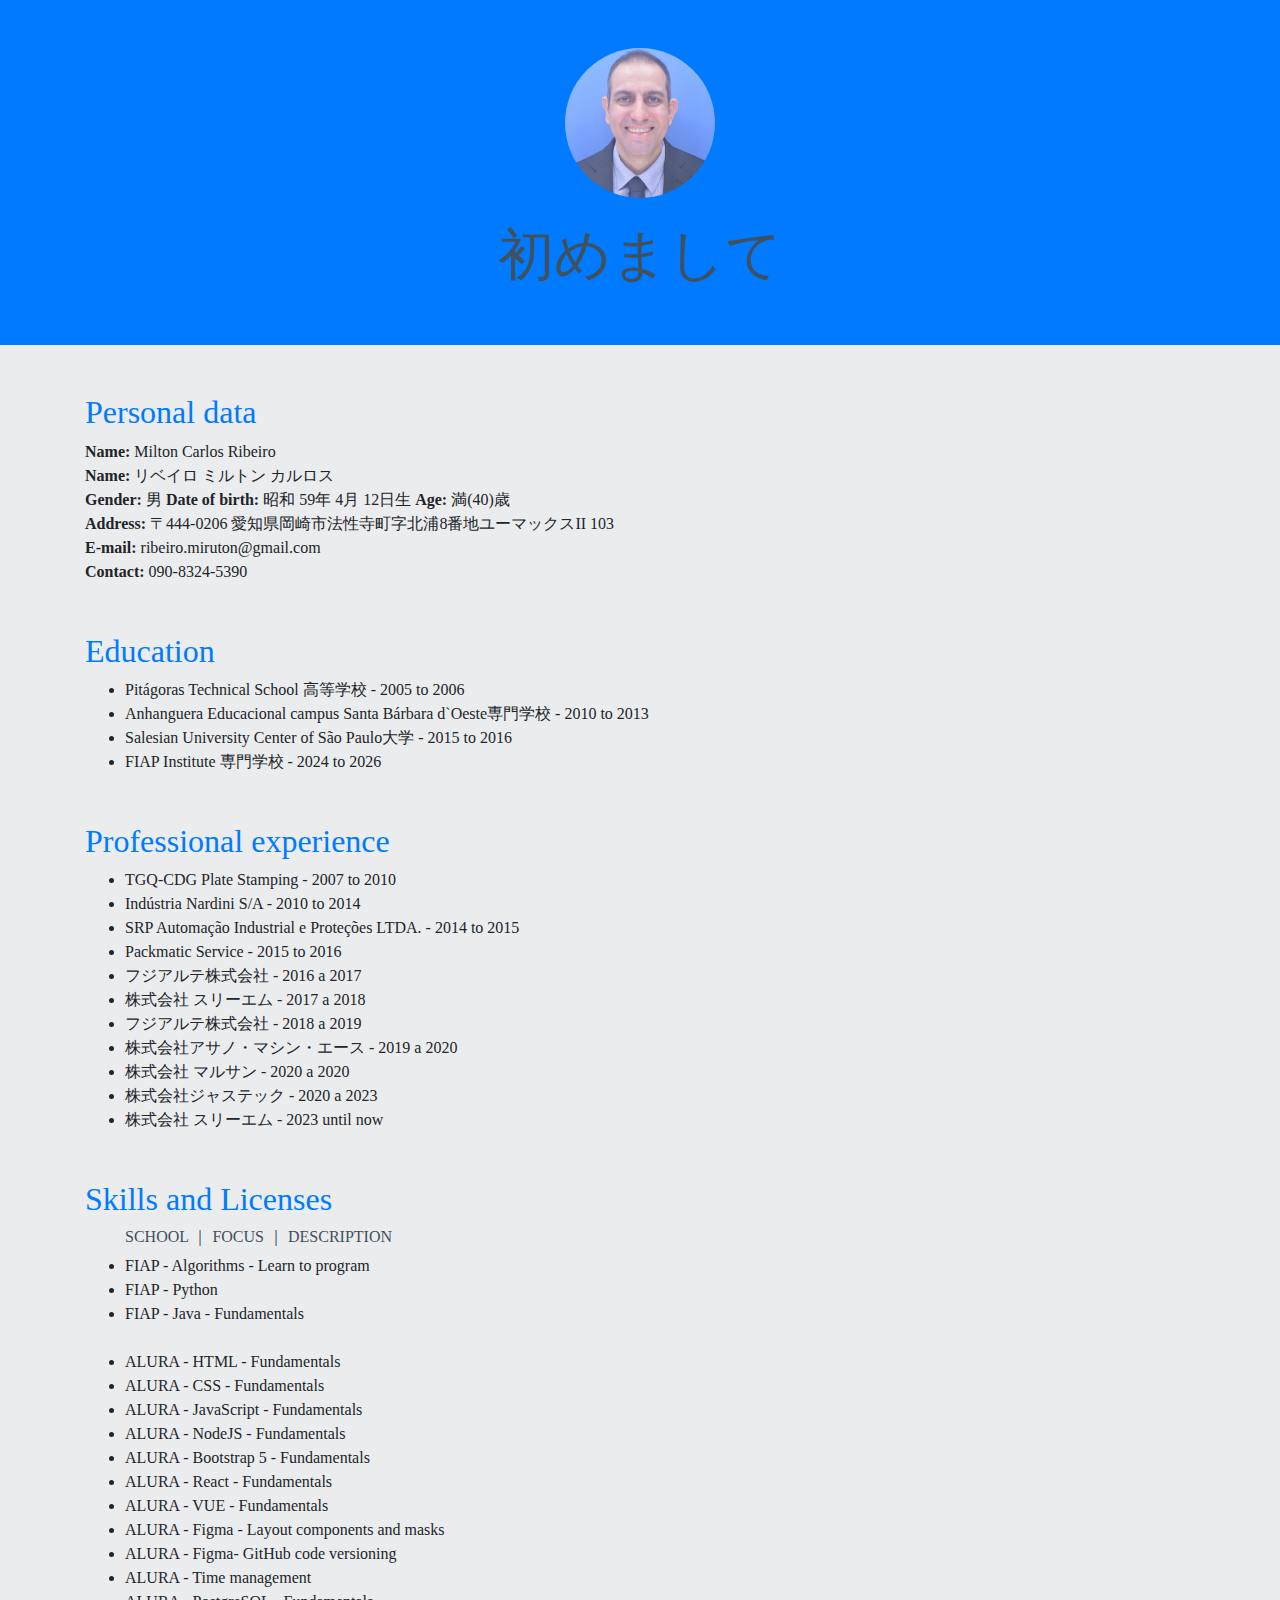
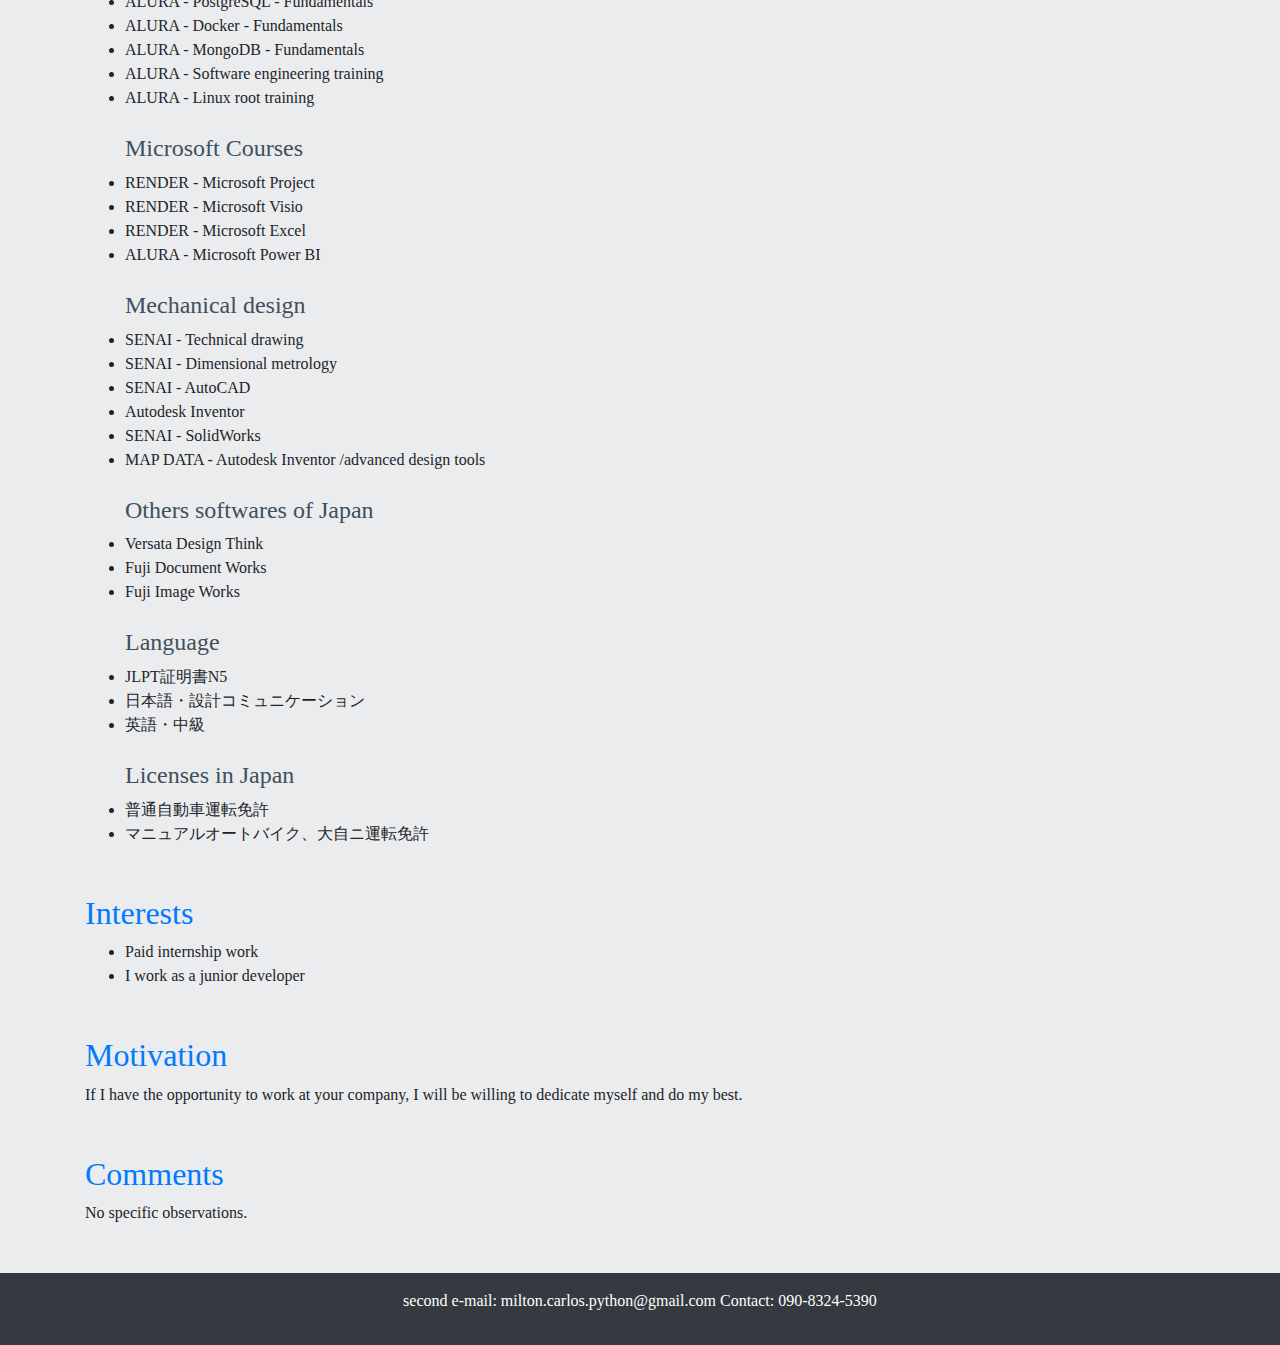
<file: index.html>
<!DOCTYPE html>
<html lang="pt-br">
<head>
    <meta charset="UTF-8">
    <meta name="viewport" content="width=device-width, initial-scale=1.0">
    <title>Curriculum</title>
    <link rel="stylesheet" href="https://stackpath.bootstrapcdn.com/bootstrap/4.5.2/css/bootstrap.min.css">
    <link rel="stylesheet" href="style.css">
</head>
<body>
    <header class="bg-primary text-white text-center py-5">
        <div class="container">
            <div class="profile-image-container">
                <label for="profile-image" class="profile-image-label">
                    <img src="Assets/Milton Carlos.png" alt="Foto de perfil" id="profile-image" class="rounded-circle" style="width: 150px; height: 150px; object-fit: cover;">
                    <input type="file" id="profile-image" class="d-none">
                </label>
            </div>
            <h1 class="display-4 mt-3">初めまして</h1>
        </div>
    </header>

    <div class="container mt-5">
        <section>
            <h2 class="text-primary">Personal data</h2>
                <strong>Name:</strong> Milton Carlos Ribeiro<br>
                <strong>Name:</strong> リベイロ ミルトン カルロス<br>
                <strong>Gender:</strong> 男
                <strong>Date of birth:</strong> 昭和 59年 4月 12日生
                <strong>Age:</strong> 満(40)歳<br>
                <strong>Address:</strong> 〒444-0206 愛知県岡崎市法性寺町字北浦8番地ユーマックスII 103<br>
                <strong>E-mail:</strong> ribeiro.miruton@gmail.com<br>
                <strong>Contact:</strong> 090-8324-5390<br>
            </p>
        </section>

        <section class="mt-5">
            <h2 class="text-primary">Education</h2>
            <ul>
                <li>Pitágoras Technical School 高等学校 - 2005 to 2006</li>
                <li>Anhanguera Educacional campus Santa Bárbara d`Oeste専門学校 - 2010 to 2013</li>
                <li>Salesian University Center of São Paulo大学 - 2015 to 2016</li>
                <li>FIAP Institute 専門学校 - 2024 to 2026</li>
            </ul>
        </section>

        <section class="mt-5">
            <h2 class="text-primary">Professional experience</h2>
            <ul>
                <li>TGQ-CDG Plate Stamping - 2007 to 2010</li>
                <li>Indústria Nardini S/A - 2010 to 2014</li>
                <li>SRP Automação Industrial e Proteções LTDA. - 2014 to 2015</li>
                <li>Packmatic Service - 2015 to 2016</li>
                <li>フジアルテ株式会社 - 2016 a 2017</li>
                <li>株式会社 スリーエム - 2017 a 2018</li>
                <li>フジアルテ株式会社 - 2018 a 2019</li>
                <li>株式会社アサノ・マシン・エース - 2019 a 2020</li>
                <li>株式会社 マルサン - 2020 a 2020</li>
                <li>株式会社ジャステック - 2020 a 2023</li>
                <li>株式会社 スリーエム - 2023 until now</li>
            </ul>
        </section>

        <section class="mt-5">
            <h2 class="text-primary">Skills and Licenses</h2>
            <ul>
                <h6>SCHOOL ｜ FOCUS ｜ DESCRIPTION</h6>
                <li>FIAP - Algorithms - Learn to program</li>
                <li>FIAP - Python</li>
                <li>FIAP - Java - Fundamentals</li><br>

                <li>ALURA - HTML - Fundamentals</li>
                <li>ALURA - CSS - Fundamentals</li>
                <li>ALURA - JavaScript - Fundamentals</li>
                <li>ALURA - NodeJS - Fundamentals</li>
                <li>ALURA - Bootstrap 5 - Fundamentals</li>
                <li>ALURA - React - Fundamentals</li>
                <li>ALURA - VUE - Fundamentals</li>

                <li>ALURA - Figma - Layout components and masks</li>
                <li>ALURA - Figma- GitHub code versioning</li>
                <li>ALURA - Time management</li>
                <li>ALURA - PostgreSQL - Fundamentals </li>
                <li>ALURA - Docker - Fundamentals</li>
                <li>ALURA - MongoDB - Fundamentals</li>
                <li>ALURA - Software engineering training</li>
                <li>ALURA - Linux root training</li><br>

                <h4>Microsoft Courses</h4>

                <li>RENDER - Microsoft Project</li>
                <li>RENDER - Microsoft Visio</li>
                <li>RENDER - Microsoft Excel</li>
                <li>ALURA - Microsoft Power BI</li><br>

                
                <h4>Mechanical design</h4>

                <li>SENAI - Technical drawing</li>
                <li>SENAI - Dimensional metrology</li>
                <li>SENAI - AutoCAD</li>
                <li>Autodesk Inventor</li>
                <li>SENAI - SolidWorks</li>
                <li>MAP DATA - Autodesk Inventor /advanced design tools</li><br>

                <h4>Others softwares of Japan</h4>

                <li>Versata Design Think</li>
                <li>Fuji Document Works</li>
                <li>Fuji Image Works</li><br>

                <h4>Language</h4>
                <li>JLPT証明書N5</li>
                <li>日本語・設計コミュニケーション</li>
                <li>英語・中級</li><br>

                <h4>Licenses in Japan</h4>
                <li>普通自動車運転免許</li>
                <li>マニュアルオートバイク、大自ニ運転免許</li>

            </ul>
        </section>

        <section class="mt-5">
            <h2 class="text-primary">Interests</h2>
            <ul>
                <li>Paid internship work</li>
                <li>I work as a junior developer</li>
            
            </ul>
        </section>

        <section class="mt-5">
            <h2 class="text-primary">Motivation</h2>
            <p>
                If I have the opportunity to work at your company, I will be willing to dedicate myself and do my best.
            </p>
        </section>

        <section class="mt-5">
            <h2 class="text-primary">Comments</h2>
            <p>
                No specific observations.
            </p>
        </section>
    </div>

    <footer class="bg-dark text-white text-center py-3 mt-5">
        <article>
          <p>
            second e-mail: milton.carlos.python@gmail.com
            Contact: 090-8324-5390
        </p>
          
    </footer>

    <script src="https://code.jquery.com/jquery-3.5.1.slim.min.js"></script>
    <script src="https://cdn.jsdelivr.net/npm/@popperjs/core@2.9.2/dist/umd/popper.min.js"></script>
    <script src="https://stackpath.bootstrapcdn.com/bootstrap/4.5.2/js/bootstrap.min.js"></script>
</body>
</html>
</file>
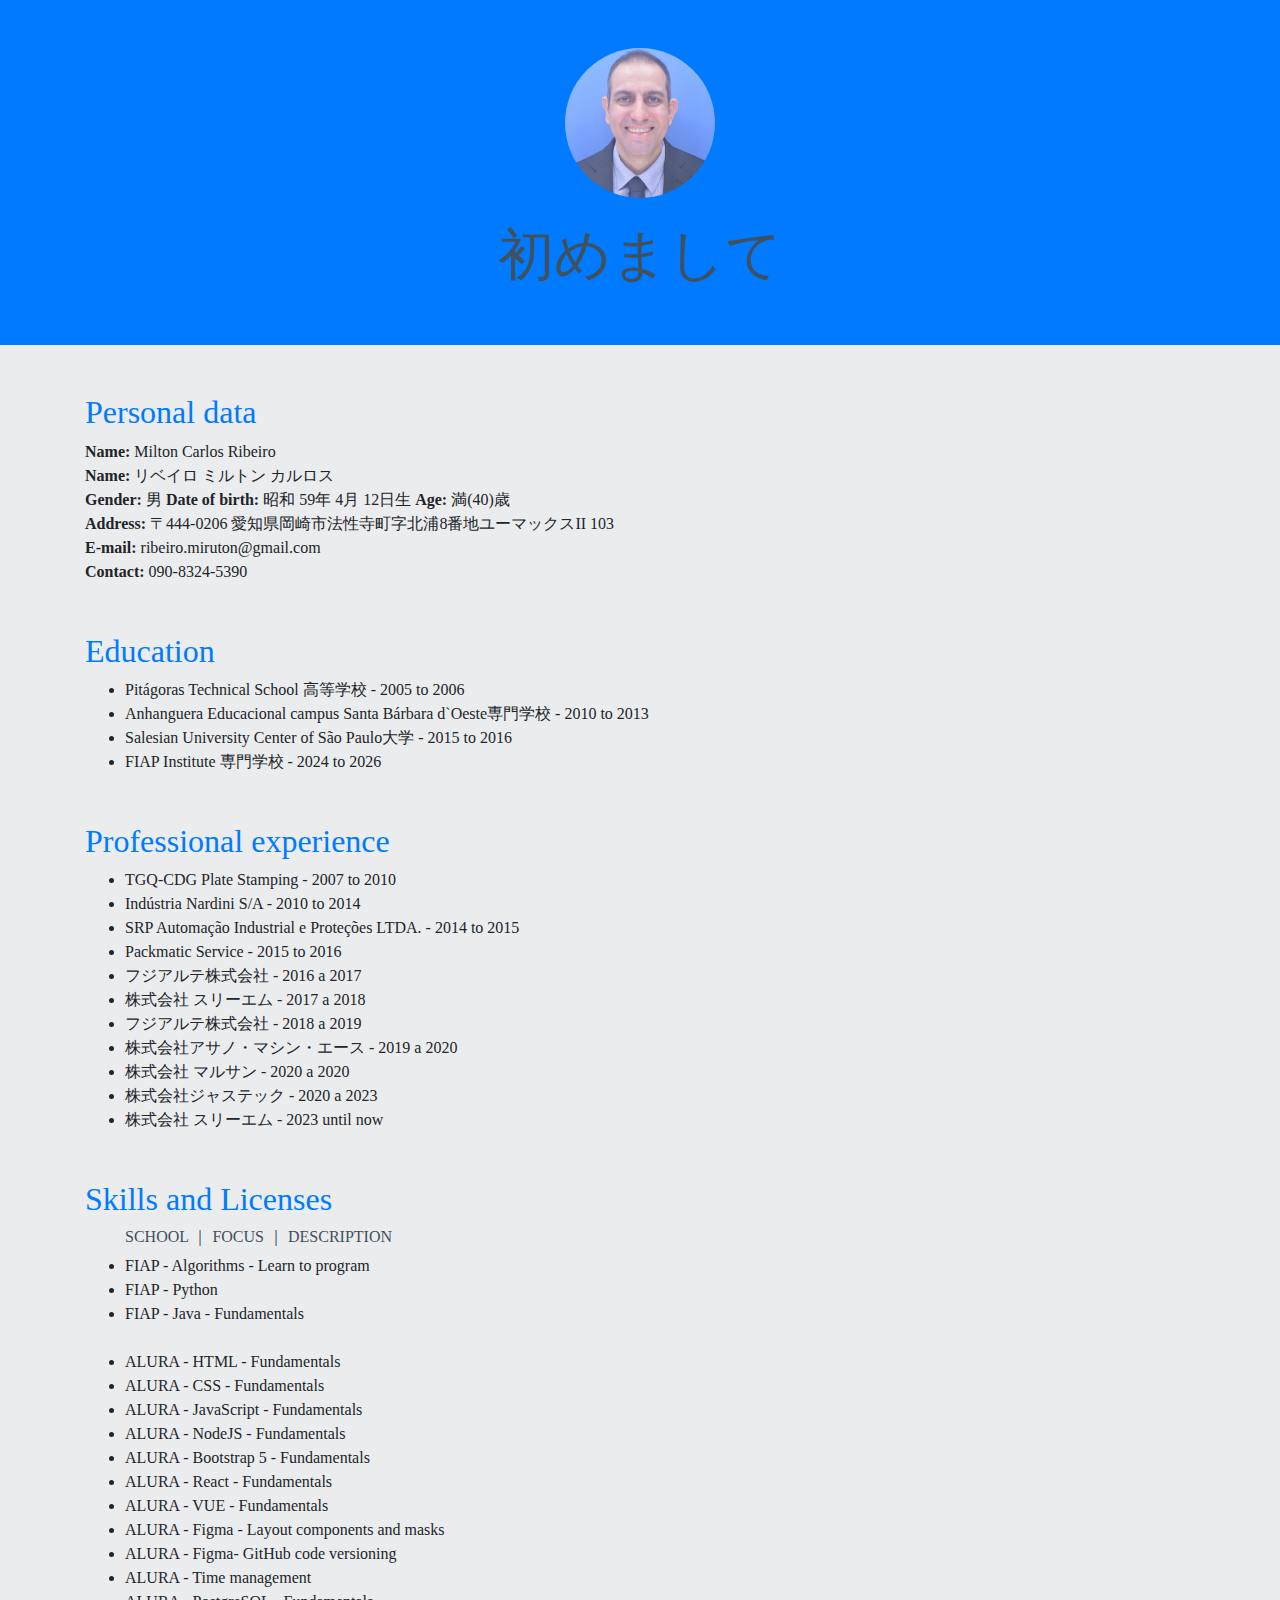
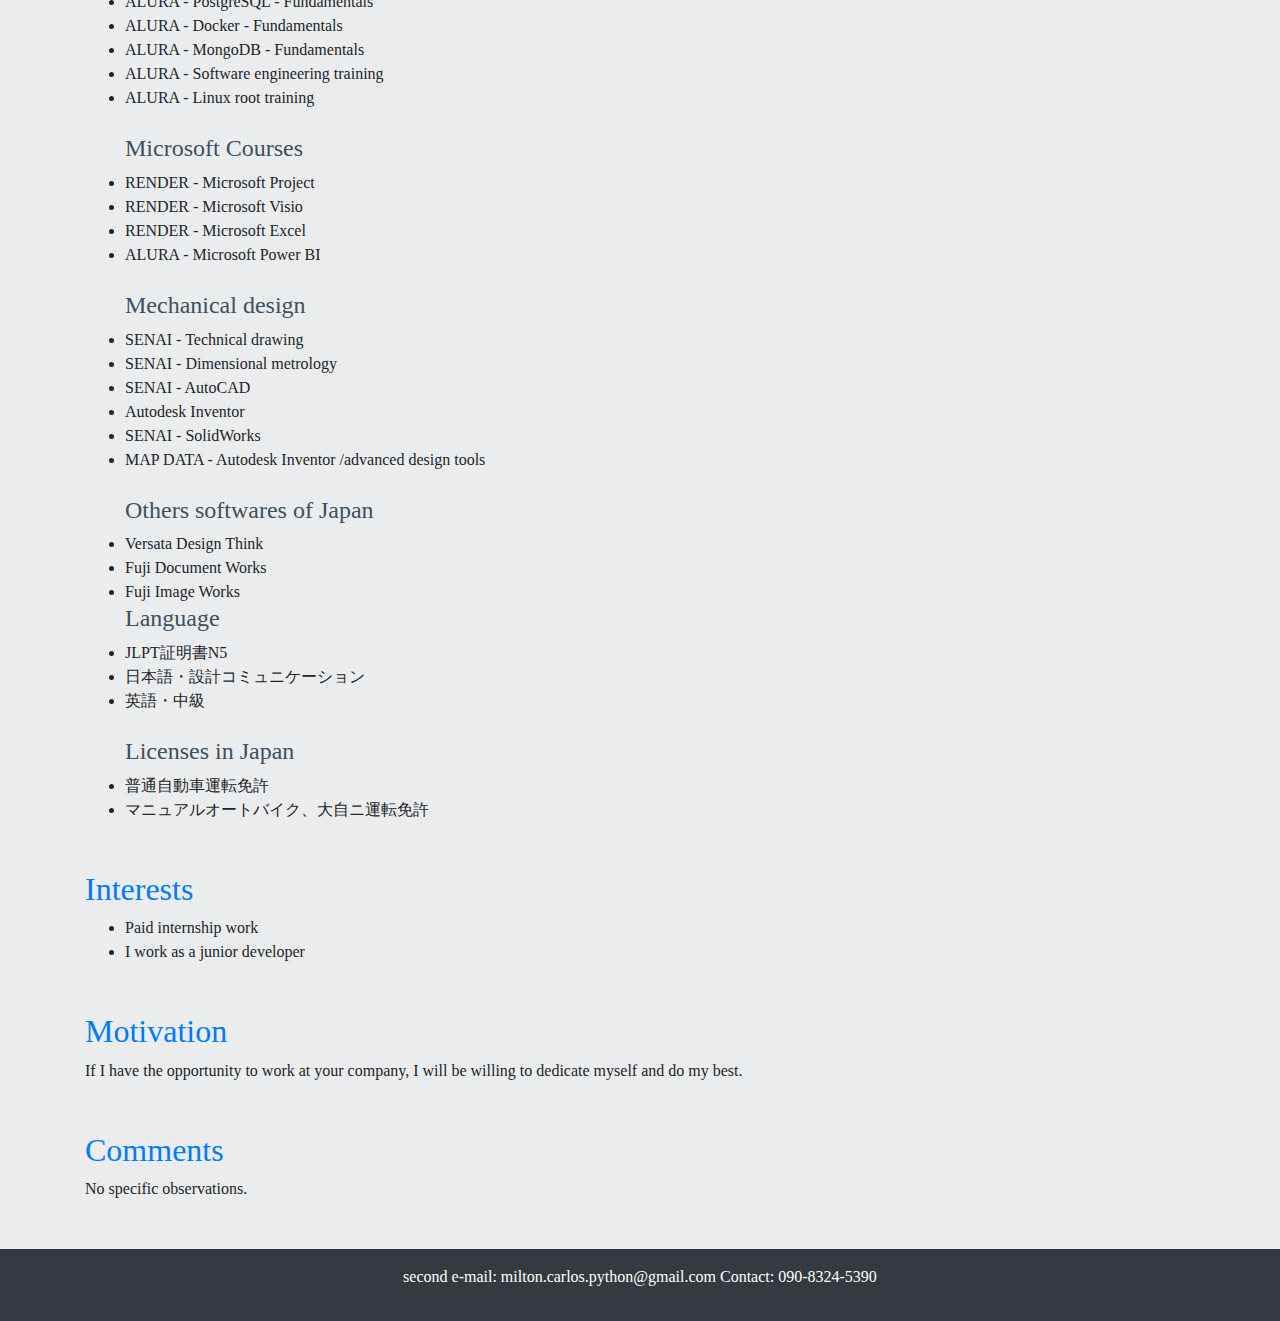
<file: Assets/index_cv_miltonCarlos.html>
<!DOCTYPE html>
<html lang="pt-br">
<head>
    <meta charset="UTF-8">
    <meta name="viewport" content="width=device-width, initial-scale=1.0">
    <title>Curriculum</title>
    <link rel="stylesheet" href="https://stackpath.bootstrapcdn.com/bootstrap/4.5.2/css/bootstrap.min.css">
    <link rel="stylesheet" href="style.css">
</head>
<body>
    <header class="bg-primary text-white text-center py-5">
        <div class="container">
            <div class="profile-image-container">
                <label for="profile-image" class="profile-image-label">
                    <img src="Assets/Milton Carlos.png" alt="Foto de perfil" id="profile-image" class="rounded-circle" style="width: 150px; height: 150px; object-fit: cover;">
                    <input type="file" id="profile-image" class="d-none">
                </label>
            </div>
            <h1 class="display-4 mt-3">初めまして</h1>
        </div>
    </header>

    <div class="container mt-5">
        <section>
            <h2 class="text-primary">Personal data</h2>
                <strong>Name:</strong> Milton Carlos Ribeiro<br>
                <strong>Name:</strong> リベイロ ミルトン カルロス<br>
                <strong>Gender:</strong> 男
                <strong>Date of birth:</strong> 昭和 59年 4月 12日生
                <strong>Age:</strong> 満(40)歳<br>
                <strong>Address:</strong> 〒444-0206 愛知県岡崎市法性寺町字北浦8番地ユーマックスII 103<br>
                <strong>E-mail:</strong> ribeiro.miruton@gmail.com<br>
                <strong>Contact:</strong> 090-8324-5390<br>
            </p>
        </section>

        <section class="mt-5">
            <h2 class="text-primary">Education</h2>
            <ul>
                <li>Pitágoras Technical School 高等学校 - 2005 to 2006</li>
                <li>Anhanguera Educacional campus Santa Bárbara d`Oeste専門学校 - 2010 to 2013</li>
                <li>Salesian University Center of São Paulo大学 - 2015 to 2016</li>
                <li>FIAP Institute 専門学校 - 2024 to 2026</li>
            </ul>
        </section>

        <section class="mt-5">
            <h2 class="text-primary">Professional experience</h2>
            <ul>
                <li>TGQ-CDG Plate Stamping - 2007 to 2010</li>
                <li>Indústria Nardini S/A - 2010 to 2014</li>
                <li>SRP Automação Industrial e Proteções LTDA. - 2014 to 2015</li>
                <li>Packmatic Service - 2015 to 2016</li>
                <li>フジアルテ株式会社 - 2016 a 2017</li>
                <li>株式会社 スリーエム - 2017 a 2018</li>
                <li>フジアルテ株式会社 - 2018 a 2019</li>
                <li>株式会社アサノ・マシン・エース - 2019 a 2020</li>
                <li>株式会社 マルサン - 2020 a 2020</li>
                <li>株式会社ジャステック - 2020 a 2023</li>
                <li>株式会社 スリーエム - 2023 until now</li>
            </ul>
        </section>

        <section class="mt-5">
            <h2 class="text-primary">Skills and Licenses</h2>
            <ul>
                <h6>SCHOOL ｜ FOCUS ｜ DESCRIPTION</h6>
                <li>FIAP - Algorithms - Learn to program</li>
                <li>FIAP - Python</li>
                <li>FIAP - Java - Fundamentals</li><br>

                <li>ALURA - HTML - Fundamentals</li>
                <li>ALURA - CSS - Fundamentals</li>
                <li>ALURA - JavaScript - Fundamentals</li>
                <li>ALURA - NodeJS - Fundamentals</li>
                <li>ALURA - Bootstrap 5 - Fundamentals</li>
                <li>ALURA - React - Fundamentals</li>
                <li>ALURA - VUE - Fundamentals</li>

                <li>ALURA - Figma - Layout components and masks</li>
                <li>ALURA - Figma- GitHub code versioning</li>
                <li>ALURA - Time management</li>
                <li>ALURA - PostgreSQL - Fundamentals </li>
                <li>ALURA - Docker - Fundamentals</li>
                <li>ALURA - MongoDB - Fundamentals</li>
                <li>ALURA - Software engineering training</li>
                <li>ALURA - Linux root training</li><br>

                <h4>Microsoft Courses</h4>

                <li>RENDER - Microsoft Project</li>
                <li>RENDER - Microsoft Visio</li>
                <li>RENDER - Microsoft Excel</li>
                <li>ALURA - Microsoft Power BI</li><br>

                
                <h4>Mechanical design</h4>

                <li>SENAI - Technical drawing</li>
                <li>SENAI - Dimensional metrology</li>
                <li>SENAI - AutoCAD</li>
                <li>Autodesk Inventor</li>
                <li>SENAI - SolidWorks</li>
                <li>MAP DATA - Autodesk Inventor /advanced design tools</li><br>

                <h4>Others softwares of Japan</h4>

                <li>Versata Design Think</li>
                <li>Fuji Document Works</li>
                <li>Fuji Image Works</li>

                <h4>Language</h4>
                <li>JLPT証明書N5</li>
                <li>日本語・設計コミュニケーション</li>
                <li>英語・中級</li><br>

                <h4>Licenses in Japan</h4>
                <li>普通自動車運転免許</li>
                <li>マニュアルオートバイク、大自ニ運転免許</li>

            </ul>
        </section>

        <section class="mt-5">
            <h2 class="text-primary">Interests</h2>
            <ul>
                <li>Paid internship work</li>
                <li>I work as a junior developer</li>
            
            </ul>
        </section>

        <section class="mt-5">
            <h2 class="text-primary">Motivation</h2>
            <p>
                If I have the opportunity to work at your company, I will be willing to dedicate myself and do my best.
            </p>
        </section>

        <section class="mt-5">
            <h2 class="text-primary">Comments</h2>
            <p>
                No specific observations.
            </p>
        </section>
    </div>

    <footer class="bg-dark text-white text-center py-3 mt-5">
        <article>
          <p>
            second e-mail: milton.carlos.python@gmail.com
            Contact: 090-8324-5390
        </p>
          
    </footer>

    <script src="https://code.jquery.com/jquery-3.5.1.slim.min.js"></script>
    <script src="https://cdn.jsdelivr.net/npm/@popperjs/core@2.9.2/dist/umd/popper.min.js"></script>
    <script src="https://stackpath.bootstrapcdn.com/bootstrap/4.5.2/js/bootstrap.min.js"></script>
</body>
</html>
</file>
<file: style.css>
:root {
    --cor-de-fundo: #EBECEE;
    --branco: #FFFFFF;
    --laranja: #EB9B00;
    --azul-degrade: linear-gradient(97.54deg, #002F52 35.49%, #326589 165.37%);
    --fonte-principal: "Poppins";
    --azul: #40505c;
    --fonte-secundario: "Josefin Sans";
    --preto: #000000;
    --cinza: #474646;
    --cinza-claro: #858585;
  }
  
  body {
    background-color: var(--cor-de-fundo);
    font-family: var(--fonte-principal);
    font-size: 16px;
    font-weight: 400;
  }
  
  /* Estilos adicionais usando Bootstrap */
  
  /* Estilos de botão */
  .btn {
    background-color: var(--azul);
    color: var(--branco);
    border: none;
    border-radius: 4px;
    padding: 8px 16px;
    font-size: 16px;
    font-weight: 600;
    cursor: pointer;
  }
  
  .btn:hover {
    background-color: var(--laranja);
    color: var(--branco);
  }
  
  /* Estilos de cabeçalho */
  h1, h2, h3, h4, h5, h6 {
    font-family: var(--fonte-secundario);
    color: var(--azul);
  }
  
  /* Estilos de link */
  a {
    color: var(--azul-degrade);
    text-decoration: none;
  }
  
  a:hover {
    color: var(--azul);
  }
  
  /* Estilos de formulário */
  input[type="text"], input[type="email"], textarea {
    border: 1px solid var(--cinza-claro);
    border-radius: 4px;
    padding: 8px 12px;
    font-size: 14px;
    color: var(--preto);
  }
  
  /* Outros estilos personalizados */
  /* ... */
</file>
<file: Assets/style.css>
:root {
    --cor-de-fundo: #EBECEE;
    --branco: #FFFFFF;
    --laranja: #EB9B00;
    --azul-degrade: linear-gradient(97.54deg, #002F52 35.49%, #326589 165.37%);
    --fonte-principal: "Poppins";
    --azul: #40505c;
    --fonte-secundario: "Josefin Sans";
    --preto: #000000;
    --cinza: #474646;
    --cinza-claro: #858585;
  }
  
  body {
    background-color: var(--cor-de-fundo);
    font-family: var(--fonte-principal);
    font-size: 16px;
    font-weight: 400;
  }
  
  /* Estilos adicionais usando Bootstrap */
  
  /* Estilos de botão */
  .btn {
    background-color: var(--azul);
    color: var(--branco);
    border: none;
    border-radius: 4px;
    padding: 8px 16px;
    font-size: 16px;
    font-weight: 600;
    cursor: pointer;
  }
  
  .btn:hover {
    background-color: var(--laranja);
    color: var(--branco);
  }
  
  /* Estilos de cabeçalho */
  h1, h2, h3, h4, h5, h6 {
    font-family: var(--fonte-secundario);
    color: var(--azul);
  }
  
  /* Estilos de link */
  a {
    color: var(--azul-degrade);
    text-decoration: none;
  }
  
  a:hover {
    color: var(--azul);
  }
  
  /* Estilos de formulário */
  input[type="text"], input[type="email"], textarea {
    border: 1px solid var(--cinza-claro);
    border-radius: 4px;
    padding: 8px 12px;
    font-size: 14px;
    color: var(--preto);
  }
  
  /* Outros estilos personalizados */
  /* ... */
</file>
